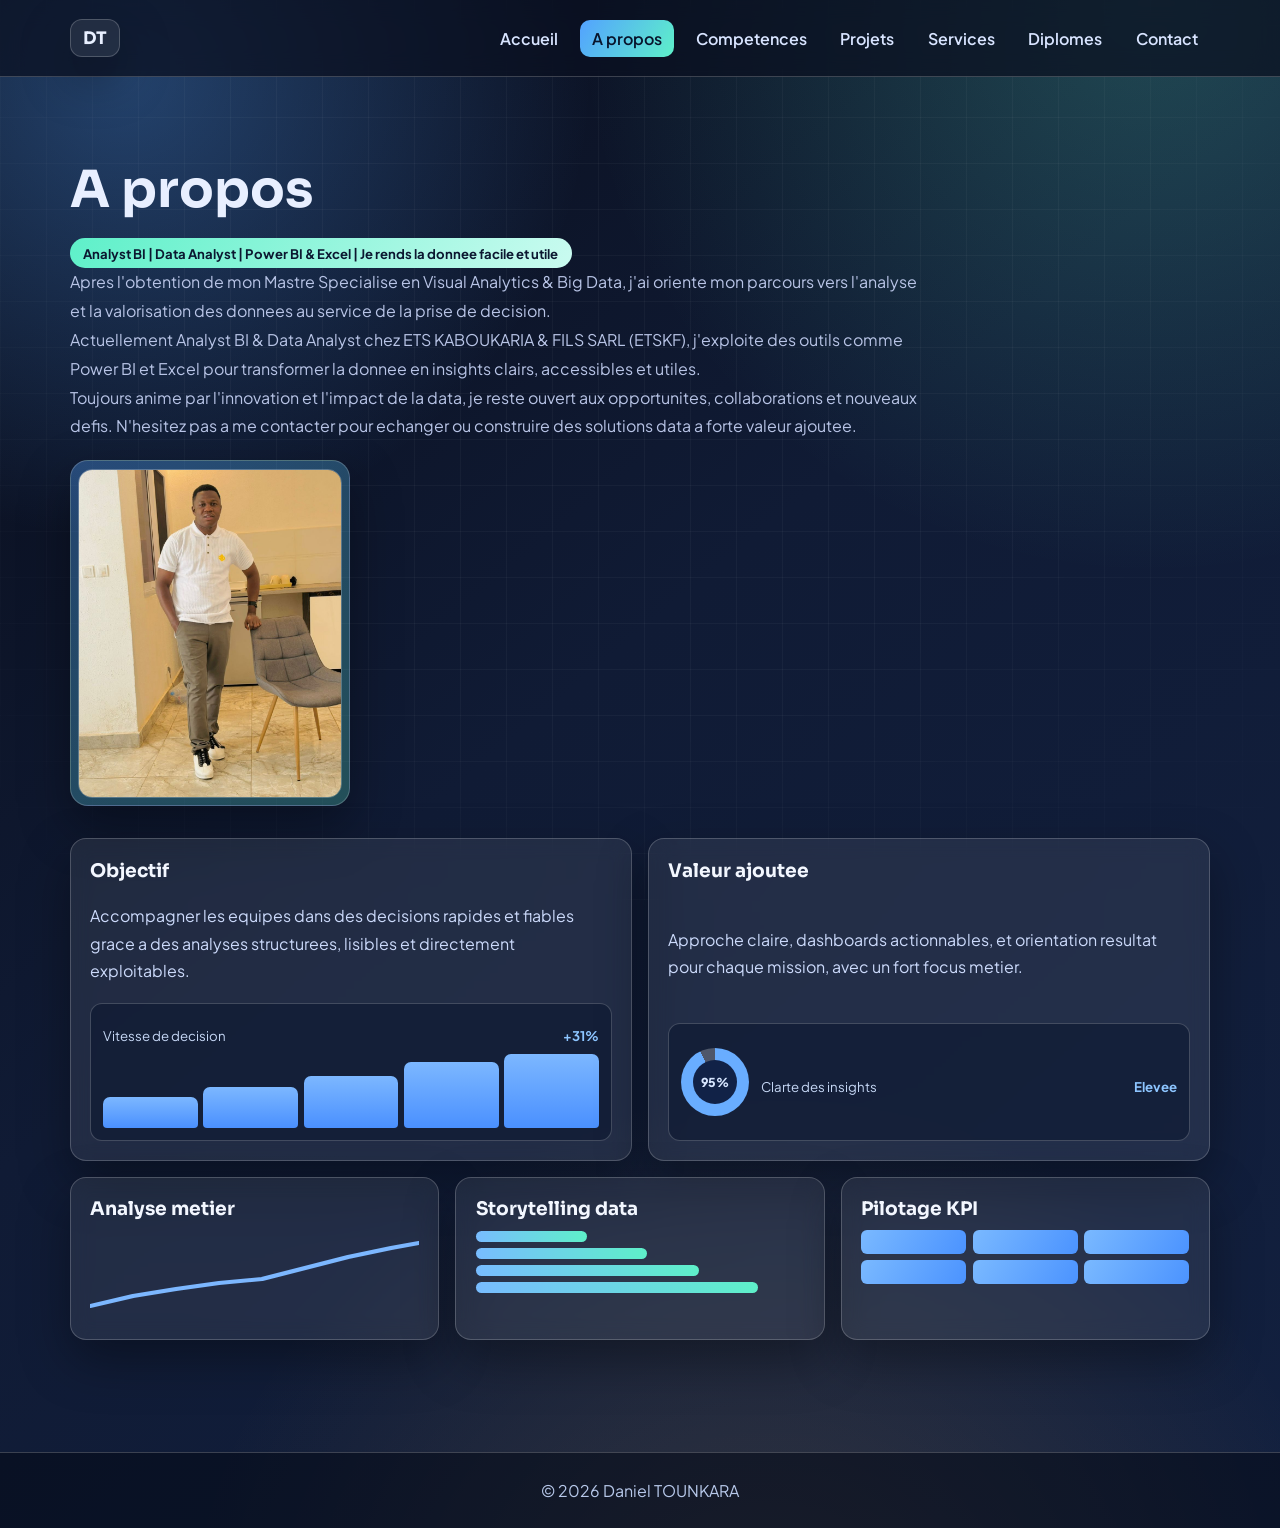
<file: about.html>
<!DOCTYPE html>
<html lang="fr">
<head>
  <meta charset="UTF-8">
  <meta name="viewport" content="width=device-width, initial-scale=1.0">
  <title>A propos | Daniel TOUNKARA</title>
  <link rel="preconnect" href="https://fonts.googleapis.com">
  <link rel="preconnect" href="https://fonts.gstatic.com" crossorigin>
  <link href="https://fonts.googleapis.com/css2?family=Sora:wght@400;600;700&family=Plus+Jakarta+Sans:wght@400;500;600;700&display=swap" rel="stylesheet">
  <link rel="stylesheet" href="https://cdnjs.cloudflare.com/ajax/libs/font-awesome/6.5.2/css/all.min.css">
  <link rel="stylesheet" href="style.css">
</head>
<body>
  <header class="site-header"><nav class="container nav"><a class="brand" href="index.html">DT</a><button id="menu-toggle" class="menu-toggle" aria-label="menu"><i class="fa-solid fa-bars"></i></button><ul id="nav-links" class="nav-links"><li><a href="index.html">Accueil</a></li><li><a class="active" href="about.html">A propos</a></li><li><a href="skills.html">Competences</a></li><li><a href="projects.html">Projets</a></li><li><a href="services.html">Services</a></li><li><a href="diplomas.html">Diplomes</a></li><li><a href="contact.html">Contact</a></li></ul></nav></header>
  <main class="page container section">
    <section class="reveal">
      <h1 class="page-title">A propos</h1>
      <p class="chip">Analyst BI | Data Analyst | Power BI & Excel | Je rends la donnee facile et utile</p>
      <p class="lead">
        Apres l'obtention de mon Mastre Specialise en Visual Analytics & Big Data,
        j'ai oriente mon parcours vers l'analyse et la valorisation des donnees
        au service de la prise de decision.
      </p>
      <p class="lead">
        Actuellement Analyst BI & Data Analyst chez ETS KABOUKARIA & FILS SARL (ETSKF),
        j'exploite des outils comme Power BI et Excel pour transformer la donnee
        en insights clairs, accessibles et utiles.
      </p>
      <p class="lead">
        Toujours anime par l'innovation et l'impact de la data, je reste ouvert
        aux opportunites, collaborations et nouveaux defis. N'hesitez pas a me
        contacter pour echanger ou construire des solutions data a forte valeur ajoutee.
      </p>
      <div class="about-profile-wrap">
        <img class="about-profile" src="Dani.jpeg" alt="Photo de profil de Daniel Tounkara">
      </div>
    </section>

    <section class="grid-two section-sm reveal about-enhanced">
      <article class="card about-text-card">
        <h3>Objectif</h3>
        <p>
          Accompagner les equipes dans des decisions rapides et fiables grace a des analyses
          structurees, lisibles et directement exploitables.
        </p>
        <div class="about-mini-chart goal-chart">
          <div class="kpi-row"><span>Vitesse de decision</span><strong>+31%</strong></div>
          <div class="bars">
            <span style="height:36%"></span>
            <span style="height:48%"></span>
            <span style="height:62%"></span>
            <span style="height:78%"></span>
            <span style="height:88%"></span>
          </div>
        </div>
      </article>

      <article class="card about-text-card">
        <h3>Valeur ajoutee</h3>
        <p>
          Approche claire, dashboards actionnables, et orientation resultat pour chaque mission,
          avec un fort focus metier.
        </p>
        <div class="about-mini-chart value-chart">
          <div class="ring"><span>95%</span></div>
          <div class="kpi-row"><span>Clarte des insights</span><strong>Elevee</strong></div>
        </div>
      </article>
    </section>

    <section class="cards reveal about-kpi-grid">
      <article class="card about-kpi-card">
        <h3>Analyse metier</h3>
        <div class="line-plot">
          <svg viewBox="0 0 260 90" preserveAspectRatio="none" aria-hidden="true">
            <polyline points="0,76 34,66 68,59 102,53 136,49 170,38 204,27 238,18 260,13"></polyline>
          </svg>
        </div>
      </article>
      <article class="card about-kpi-card">
        <h3>Storytelling data</h3>
        <div class="stack">
          <span style="width:34%"></span>
          <span style="width:52%"></span>
          <span style="width:68%"></span>
          <span style="width:86%"></span>
        </div>
      </article>
      <article class="card about-kpi-card">
        <h3>Pilotage KPI</h3>
        <div class="db-grid">
          <span></span><span></span><span></span><span></span><span></span><span></span>
        </div>
      </article>
    </section>
  </main>
  <footer class="footer"><div class="container"><p>&copy; <span id="year"></span> Daniel TOUNKARA</p></div></footer>
  <button id="back-to-top" class="back-to-top" aria-label="haut"><i class="fa-solid fa-arrow-up"></i></button><script src="script.js"></script>
</body>
</html>
</file>
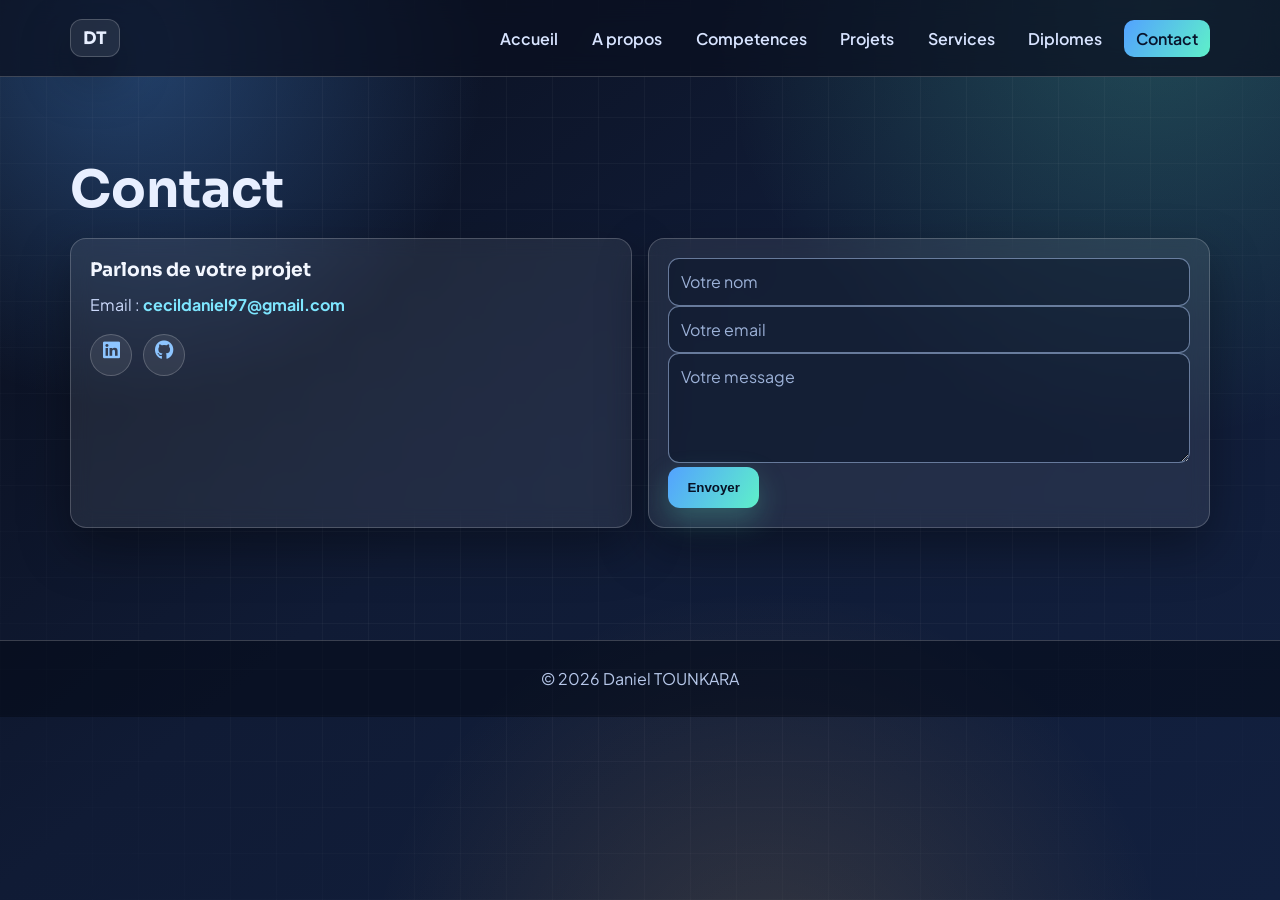
<file: contact.html>
<!DOCTYPE html>
<html lang="fr">
<head>
  <meta charset="UTF-8">
  <meta name="viewport" content="width=device-width, initial-scale=1.0">
  <title>Contact | Daniel TOUNKARA</title>
  <link rel="preconnect" href="https://fonts.googleapis.com">
  <link rel="preconnect" href="https://fonts.gstatic.com" crossorigin>
  <link href="https://fonts.googleapis.com/css2?family=Sora:wght@400;600;700&family=Plus+Jakarta+Sans:wght@400;500;600;700&display=swap" rel="stylesheet">
  <link rel="stylesheet" href="https://cdnjs.cloudflare.com/ajax/libs/font-awesome/6.5.2/css/all.min.css">
  <link rel="stylesheet" href="style.css">
</head>
<body>
  <header class="site-header"><nav class="container nav"><a class="brand" href="index.html">DT</a><button id="menu-toggle" class="menu-toggle" aria-label="menu"><i class="fa-solid fa-bars"></i></button><ul id="nav-links" class="nav-links"><li><a href="index.html">Accueil</a></li><li><a href="about.html">A propos</a></li><li><a href="skills.html">Competences</a></li><li><a href="projects.html">Projets</a></li><li><a href="services.html">Services</a></li><li><a href="diplomas.html">Diplomes</a></li><li><a class="active" href="contact.html">Contact</a></li></ul></nav></header>
  <main class="page container section"><h1 class="page-title reveal">Contact</h1><div class="grid-two reveal"><article class="card"><h3>Parlons de votre projet</h3><p>Email : <a class="email-highlight" href="mailto:cecildaniel97@gmail.com">cecildaniel97@gmail.com</a></p><div class="social"><a href="https://www.linkedin.com/in/daniel-tounkara-653138165/?skipRedirect=true" target="_blank" rel="noopener noreferrer" aria-label="LinkedIn"><i class="fa-brands fa-linkedin"></i></a><a href="https://github.com/cecildaniel97" target="_blank" rel="noopener noreferrer" aria-label="GitHub"><i class="fa-brands fa-github"></i></a></div></article><form class="card contact-form"><input type="text" placeholder="Votre nom" required><input type="email" placeholder="Votre email" required><textarea placeholder="Votre message" required></textarea><button class="btn btn-primary" type="submit">Envoyer</button></form></div></main>
  <footer class="footer"><div class="container"><p>&copy; <span id="year"></span> Daniel TOUNKARA</p></div></footer>
  <button id="back-to-top" class="back-to-top" aria-label="haut"><i class="fa-solid fa-arrow-up"></i></button><script src="script.js"></script>
</body>
</html>
</file>
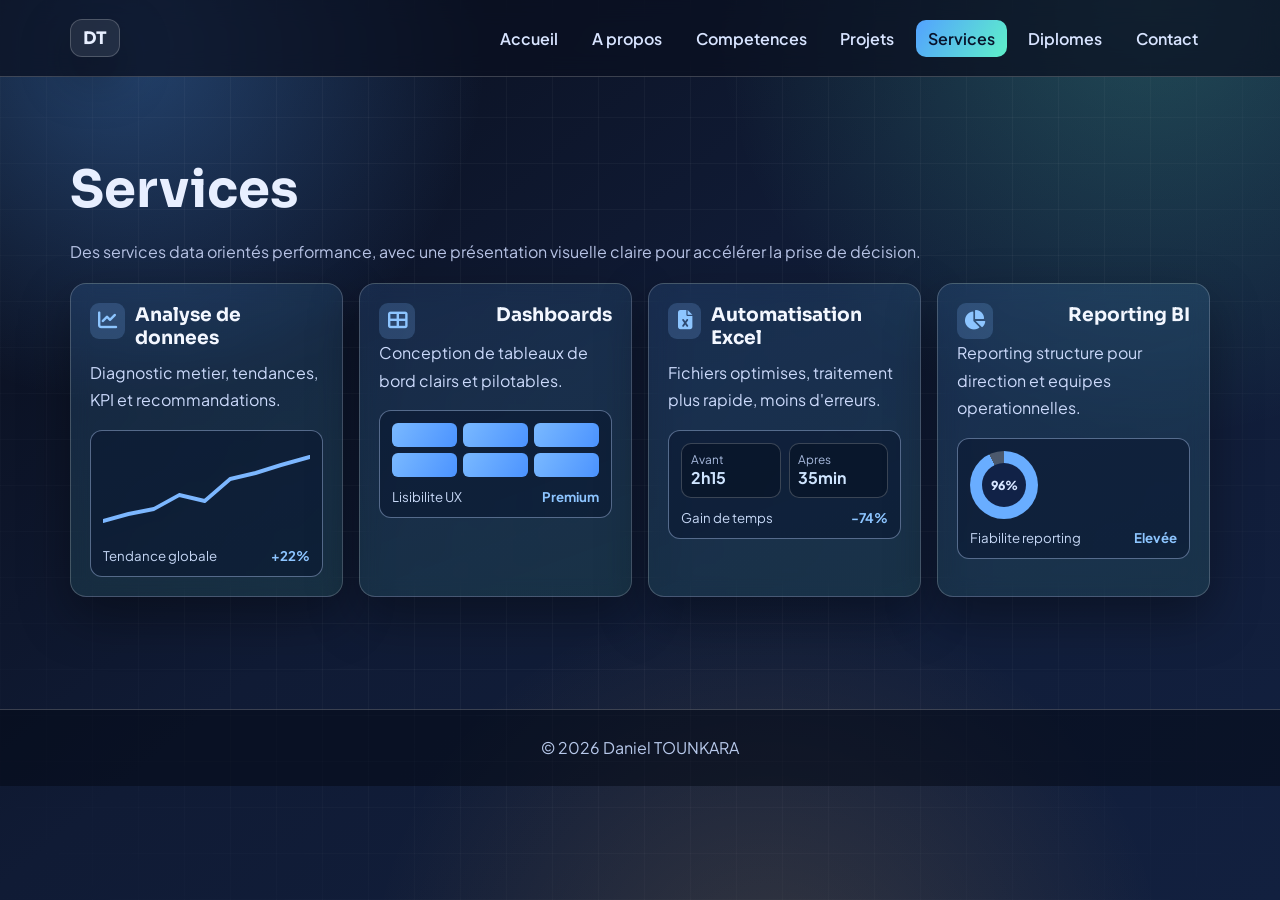
<file: services.html>
<!DOCTYPE html>
<html lang="fr">
<head>
  <meta charset="UTF-8">
  <meta name="viewport" content="width=device-width, initial-scale=1.0">
  <title>Services | Daniel TOUNKARA</title>
  <link rel="preconnect" href="https://fonts.googleapis.com">
  <link rel="preconnect" href="https://fonts.gstatic.com" crossorigin>
  <link href="https://fonts.googleapis.com/css2?family=Sora:wght@400;600;700&family=Plus+Jakarta+Sans:wght@400;500;600;700&display=swap" rel="stylesheet">
  <link rel="stylesheet" href="https://cdnjs.cloudflare.com/ajax/libs/font-awesome/6.5.2/css/all.min.css">
  <link rel="stylesheet" href="style.css">
</head>
<body>
  <header class="site-header"><nav class="container nav"><a class="brand" href="index.html">DT</a><button id="menu-toggle" class="menu-toggle" aria-label="menu"><i class="fa-solid fa-bars"></i></button><ul id="nav-links" class="nav-links"><li><a href="index.html">Accueil</a></li><li><a href="about.html">A propos</a></li><li><a href="skills.html">Competences</a></li><li><a href="projects.html">Projets</a></li><li><a class="active" href="services.html">Services</a></li><li><a href="diplomas.html">Diplomes</a></li><li><a href="contact.html">Contact</a></li></ul></nav></header>
  <main class="page container section">
    <h1 class="page-title reveal">Services</h1>
    <p class="projects-intro reveal">Des services data orientés performance, avec une présentation visuelle claire pour accélérer la prise de décision.</p>
    <div class="cards services-showcase-grid reveal">
      <article class="card service-showcase">
        <div class="service-top"><i class="fa-solid fa-chart-line"></i><h3>Analyse de donnees</h3></div>
        <p>Diagnostic metier, tendances, KPI et recommandations.</p>
        <div class="service-chart sc-trend">
          <svg viewBox="0 0 260 90" preserveAspectRatio="none" aria-hidden="true">
            <polyline points="0,78 32,71 64,66 96,52 128,58 160,36 192,30 224,22 260,14"></polyline>
          </svg>
          <div class="kpi-row"><span>Tendance globale</span><strong>+22%</strong></div>
        </div>
      </article>

      <article class="card service-showcase">
        <div class="service-top"><i class="fa-solid fa-table-cells-large"></i><h3>Dashboards</h3></div>
        <p>Conception de tableaux de bord clairs et pilotables.</p>
        <div class="service-chart sc-dashboard">
          <div class="db-grid">
            <span></span><span></span><span></span><span></span><span></span><span></span>
          </div>
          <div class="kpi-row"><span>Lisibilite UX</span><strong>Premium</strong></div>
        </div>
      </article>

      <article class="card service-showcase">
        <div class="service-top"><i class="fa-solid fa-file-excel"></i><h3>Automatisation Excel</h3></div>
        <p>Fichiers optimises, traitement plus rapide, moins d'erreurs.</p>
        <div class="service-chart sc-excel">
          <div class="before-after">
            <div><small>Avant</small><strong>2h15</strong></div>
            <div><small>Apres</small><strong>35min</strong></div>
          </div>
          <div class="kpi-row"><span>Gain de temps</span><strong>-74%</strong></div>
        </div>
      </article>

      <article class="card service-showcase">
        <div class="service-top"><i class="fa-solid fa-chart-pie"></i><h3>Reporting BI</h3></div>
        <p>Reporting structure pour direction et equipes operationnelles.</p>
        <div class="service-chart sc-reporting">
          <div class="ring"><span>96%</span></div>
          <div class="kpi-row"><span>Fiabilite reporting</span><strong>Elevée</strong></div>
        </div>
      </article>
    </div>
  </main>
  <footer class="footer"><div class="container"><p>&copy; <span id="year"></span> Daniel TOUNKARA</p></div></footer>
  <button id="back-to-top" class="back-to-top" aria-label="haut"><i class="fa-solid fa-arrow-up"></i></button><script src="script.js"></script>
</body>
</html>
</file>
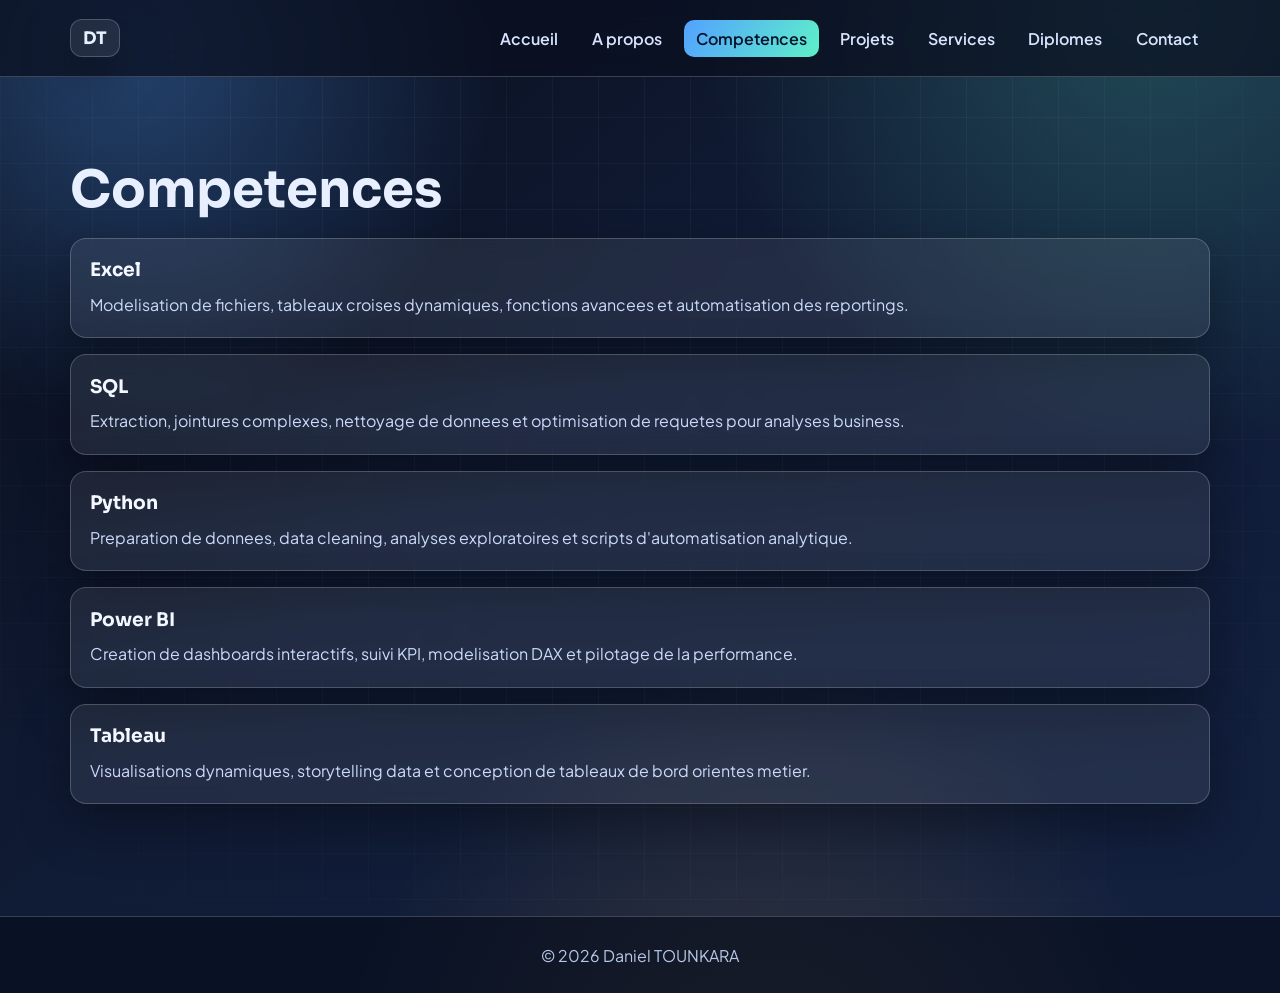
<file: skills.html>
<!DOCTYPE html>
<html lang="fr">
<head>
  <meta charset="UTF-8">
  <meta name="viewport" content="width=device-width, initial-scale=1.0">
  <title>Competences | Daniel TOUNKARA</title>
  <link rel="preconnect" href="https://fonts.googleapis.com">
  <link rel="preconnect" href="https://fonts.gstatic.com" crossorigin>
  <link href="https://fonts.googleapis.com/css2?family=Sora:wght@400;600;700&family=Plus+Jakarta+Sans:wght@400;500;600;700&display=swap" rel="stylesheet">
  <link rel="stylesheet" href="https://cdnjs.cloudflare.com/ajax/libs/font-awesome/6.5.2/css/all.min.css">
  <link rel="stylesheet" href="style.css">
</head>
<body>
  <header class="site-header"><nav class="container nav"><a class="brand" href="index.html">DT</a><button id="menu-toggle" class="menu-toggle" aria-label="menu"><i class="fa-solid fa-bars"></i></button><ul id="nav-links" class="nav-links"><li><a href="index.html">Accueil</a></li><li><a href="about.html">A propos</a></li><li><a class="active" href="skills.html">Competences</a></li><li><a href="projects.html">Projets</a></li><li><a href="services.html">Services</a></li><li><a href="diplomas.html">Diplomes</a></li><li><a href="contact.html">Contact</a></li></ul></nav></header>
  <main class="page container section">
    <h1 class="page-title reveal">Competences</h1>
    <div class="skills-grid reveal">
      <article class="card">
        <h3>Excel</h3>
        <p>Modelisation de fichiers, tableaux croises dynamiques, fonctions avancees et automatisation des reportings.</p>
        <div class="bar"><span style="width:92%"></span></div>
      </article>
      <article class="card">
        <h3>SQL</h3>
        <p>Extraction, jointures complexes, nettoyage de donnees et optimisation de requetes pour analyses business.</p>
        <div class="bar"><span style="width:88%"></span></div>
      </article>
      <article class="card">
        <h3>Python</h3>
        <p>Preparation de donnees, data cleaning, analyses exploratoires et scripts d'automatisation analytique.</p>
        <div class="bar"><span style="width:84%"></span></div>
      </article>
      <article class="card">
        <h3>Power BI</h3>
        <p>Creation de dashboards interactifs, suivi KPI, modelisation DAX et pilotage de la performance.</p>
        <div class="bar"><span style="width:90%"></span></div>
      </article>
      <article class="card">
        <h3>Tableau</h3>
        <p>Visualisations dynamiques, storytelling data et conception de tableaux de bord orientes metier.</p>
        <div class="bar"><span style="width:85%"></span></div>
      </article>
    </div>
  </main>
  <footer class="footer"><div class="container"><p>&copy; <span id="year"></span> Daniel TOUNKARA</p></div></footer>
  <button id="back-to-top" class="back-to-top" aria-label="haut"><i class="fa-solid fa-arrow-up"></i></button><script src="script.js"></script>
</body>
</html>
</file>
<file: style.css>
:root {
  --bg: #0b1020;
  --bg-soft: #121a31;
  --surface: rgba(255, 255, 255, 0.08);
  --surface-strong: rgba(255, 255, 255, 0.14);
  --text: #e8efff;
  --muted: #b8c4e6;
  --primary: #53a2ff;
  --secondary: #5ef0c9;
  --accent: #ffc15e;
  --danger: #ff6b6b;
  --line: rgba(255, 255, 255, 0.2);
  --shadow: 0 20px 50px rgba(0, 0, 0, 0.35);
}

* { box-sizing: border-box; margin: 0; padding: 0; }
html { scroll-behavior: smooth; }

body {
  font-family: "Plus Jakarta Sans", sans-serif;
  color: var(--text);
  background:
    radial-gradient(circle at 10% 5%, rgba(83, 162, 255, 0.35), transparent 25%),
    radial-gradient(circle at 90% 0%, rgba(94, 240, 201, 0.22), transparent 30%),
    radial-gradient(circle at 60% 110%, rgba(255, 193, 94, 0.15), transparent 32%),
    linear-gradient(140deg, #090d1a, #101b35 45%, #12203f 100%);
  min-height: 100vh;
}

body::before {
  content: "";
  position: fixed;
  inset: 0;
  z-index: -1;
  pointer-events: none;
  background:
    repeating-linear-gradient(90deg, rgba(255, 255, 255, 0.035) 0 1px, transparent 1px 46px),
    repeating-linear-gradient(0deg, rgba(255, 255, 255, 0.035) 0 1px, transparent 1px 46px);
  mask-image: radial-gradient(circle at 50% 30%, black 50%, transparent 100%);
}

h1, h2, h3, .brand { font-family: "Sora", sans-serif; }

.container { width: min(1140px, 92%); margin: 0 auto; }
.section { padding: 5rem 0; }
.section-sm { margin-top: 2rem; }
.page-title { font-size: clamp(2rem, 4vw, 3.25rem); margin-bottom: 1rem; }
.projects-intro, .lead { max-width: 72ch; color: var(--muted); line-height: 1.8; }
.projects-intro { margin-bottom: 1rem; }

.site-header {
  position: sticky;
  top: 0;
  z-index: 80;
  border-bottom: 1px solid var(--line);
  backdrop-filter: blur(12px);
  background: rgba(10, 16, 33, 0.72);
}

.nav {
  min-height: 76px;
  display: flex;
  align-items: center;
  justify-content: space-between;
}

.brand {
  text-decoration: none;
  color: var(--text);
  font-size: 1.08rem;
  font-weight: 700;
  border: 1px solid var(--line);
  background: var(--surface);
  padding: 0.42rem 0.74rem;
  border-radius: 12px;
  box-shadow: var(--shadow);
}

.nav-links { list-style: none; display: flex; gap: 0.6rem; }
.nav-links a {
  text-decoration: none;
  color: #d8e4ff;
  font-weight: 600;
  padding: 0.5rem 0.75rem;
  border-radius: 10px;
  transition: all 0.25s ease;
}
.nav-links a:hover,
.nav-links a.active {
  color: #08142c;
  background: linear-gradient(120deg, var(--primary), var(--secondary));
}

.menu-toggle {
  display: none;
  border: none;
  background: transparent;
  color: var(--text);
  font-size: 1.1rem;
}

.hero-main {
  min-height: calc(100vh - 76px);
  display: grid;
  align-items: center;
}

.hero {
  display: grid;
  grid-template-columns: 1.05fr 0.95fr;
  gap: 2rem;
  align-items: center;
}

.chip {
  display: inline-flex;
  align-items: center;
  gap: 0.4rem;
  font-size: 0.82rem;
  font-weight: 700;
  border-radius: 999px;
  padding: 0.42rem 0.84rem;
  color: #0b1730;
  background: linear-gradient(120deg, var(--secondary), #cafbf0);
}

.hero h1 {
  margin-top: 0.9rem;
  font-size: clamp(2.3rem, 5vw, 4.1rem);
  line-height: 1.08;
}

.title {
  margin-top: 0.45rem;
  color: #c7d5f8;
  font-size: clamp(1.1rem, 2.3vw, 1.45rem);
  font-weight: 600;
}

.hero-actions {
  margin-top: 1.55rem;
  display: flex;
  gap: 0.8rem;
  flex-wrap: wrap;
}

.hero-stats {
  margin-top: 1.2rem;
  display: grid;
  grid-template-columns: repeat(3, minmax(0, 1fr));
  gap: 0.7rem;
}

.stat-pill {
  border: 1px solid var(--line);
  border-radius: 12px;
  padding: 0.7rem;
  background: rgba(255, 255, 255, 0.08);
}
.stat-pill strong { color: #9dc6ff; }
.stat-pill span { display: block; margin-top: 0.16rem; color: #d1dbf4; font-size: 0.8rem; }

.hero-media {
  position: relative;
  transition: transform 0.2s ease;
}
.hero-media img {
  width: 100%;
  min-height: 360px;
  border-radius: 18px;
  object-fit: cover;
  border: 1px solid var(--line);
  box-shadow: var(--shadow);
  animation: floatCard 6s ease-in-out infinite;
}

.floating-badge {
  position: absolute;
  border: 1px solid var(--line);
  border-radius: 999px;
  padding: 0.45rem 0.78rem;
  font-size: 0.78rem;
  font-weight: 700;
  color: #dcf8ff;
  background: rgba(13, 24, 48, 0.88);
  animation: pulse 2.7s ease-in-out infinite;
}
.floating-badge i { color: #80f7dd; margin-right: 0.35rem; }
.badge-top { top: -12px; left: -12px; }
.badge-bottom { right: -10px; bottom: 14px; animation-delay: 0.7s; }

.btn {
  border: none;
  border-radius: 12px;
  padding: 0.82rem 1.2rem;
  font-weight: 700;
  text-decoration: none;
  cursor: pointer;
  display: inline-flex;
  align-items: center;
  justify-content: center;
  transition: transform 0.25s ease, box-shadow 0.25s ease;
}
.btn:hover { transform: translateY(-2px); }
.btn-primary {
  color: #071226;
  background: linear-gradient(120deg, var(--primary), var(--secondary));
  box-shadow: 0 12px 28px rgba(94, 240, 201, 0.25);
}
.btn-soft {
  color: #dbe7ff;
  background: var(--surface);
  border: 1px solid var(--line);
}

.cards, .skills-grid, .grid-two, .showcase-grid, .services-showcase-grid, .diploma-grid {
  display: grid;
  gap: 1rem;
}
.cards { grid-template-columns: repeat(auto-fit, minmax(230px, 1fr)); }
.grid-two { grid-template-columns: repeat(2, minmax(0, 1fr)); }
.showcase-grid { grid-template-columns: repeat(auto-fit, minmax(250px, 1fr)); }
.services-showcase-grid { grid-template-columns: repeat(auto-fit, minmax(250px, 1fr)); }
.diploma-grid { grid-template-columns: repeat(auto-fit, minmax(260px, 1fr)); }

.card {
  border: 1px solid var(--line);
  border-radius: 16px;
  background: var(--surface);
  backdrop-filter: blur(10px);
  padding: 1.2rem;
  box-shadow: var(--shadow);
  transition: transform 0.28s ease, border-color 0.28s ease;
}
.card:hover {
  transform: translateY(-6px);
  border-color: rgba(132, 189, 255, 0.7);
}

.card h3 { margin-bottom: 0.6rem; color: #f3f7ff; }
.card p { color: #ccdafb; line-height: 1.72; }
.card i { color: #8dc5ff; margin-bottom: 0.6rem; font-size: 1.2rem; }

.tag {
  display: inline-block;
  margin-top: 0.8rem;
  font-size: 0.8rem;
  font-weight: 700;
  color: #06162f;
  background: linear-gradient(120deg, #86b9ff, #c0eaff);
  border-radius: 999px;
  padding: 0.3rem 0.68rem;
}

.form-grid { display: grid; gap: 0.8rem; }
.field-label { font-size: 0.9rem; color: #d4e2ff; font-weight: 600; }
.field-hint { color: #aebede; font-size: 0.85rem; }

input, textarea {
  width: 100%;
  border: 1px solid rgba(173, 198, 240, 0.55);
  border-radius: 11px;
  padding: 0.76rem;
  font: inherit;
  color: #f4f8ff;
  background: rgba(6, 16, 36, 0.46);
}
input::placeholder, textarea::placeholder { color: #9db2d8; }
textarea { min-height: 110px; resize: vertical; }

.project-showcase, .service-showcase {
  background: linear-gradient(160deg, rgba(83, 162, 255, 0.14), rgba(94, 240, 201, 0.1));
}

.showcase-head, .service-top {
  display: flex;
  justify-content: space-between;
  gap: 0.6rem;
  align-items: flex-start;
}

.mini-chart, .service-chart {
  margin-top: 1rem;
  border: 1px solid rgba(173, 198, 240, 0.45);
  border-radius: 12px;
  padding: 0.75rem;
  background: rgba(8, 20, 44, 0.52);
}

.kpi-row {
  margin-top: 0.65rem;
  display: flex;
  justify-content: space-between;
  color: #c7d8f6;
  font-size: 0.83rem;
}
.kpi-row strong { color: #8dc5ff; }

.chart-kpi .bars {
  height: 85px;
  display: grid;
  grid-template-columns: repeat(6, 1fr);
  align-items: end;
  gap: 0.35rem;
}
.chart-kpi .bars span {
  display: block;
  border-radius: 7px 7px 4px 4px;
  background: linear-gradient(180deg, #82beff, #4a90ff);
  animation: growBar 1s ease both;
}

.chart-sql .line-plot, .sc-trend svg {
  width: 100%;
  height: 90px;
}
.chart-sql polyline, .sc-trend polyline {
  fill: none;
  stroke: #7cb7ff;
  stroke-width: 4;
  stroke-linecap: round;
  stroke-linejoin: round;
  stroke-dasharray: 320;
  stroke-dashoffset: 320;
  animation: drawLine 1.2s ease forwards;
}

.chart-python {
  display: grid;
  grid-template-columns: 68px 1fr;
  gap: 0.7rem;
  align-items: center;
}
.donut, .ring {
  width: 68px;
  height: 68px;
  border-radius: 50%;
  display: grid;
  place-items: center;
  position: relative;
  background: conic-gradient(#69adff 0 334deg, rgba(255, 255, 255, 0.25) 334deg 360deg);
}
.donut::after, .ring::after {
  content: "";
  width: 44px;
  height: 44px;
  border-radius: 50%;
  background: #112247;
}
.donut span, .ring span {
  position: absolute;
  z-index: 1;
  font-size: 0.77rem;
  font-weight: 800;
  color: #d7e6ff;
}

.chart-tableau .stack { display: grid; gap: 0.35rem; }
.chart-tableau .stack span {
  display: block;
  height: 11px;
  border-radius: 999px;
  background: linear-gradient(90deg, #78bcff, #5ef0c9);
  animation: growWide 1s ease both;
}

.db-grid {
  display: grid;
  grid-template-columns: repeat(3, minmax(0, 1fr));
  gap: 0.4rem;
}
.db-grid span {
  height: 24px;
  border-radius: 6px;
  background: linear-gradient(120deg, #7ab9ff, #4b93ff);
  animation: tilePop 0.8s ease both;
}

.before-after {
  display: grid;
  grid-template-columns: 1fr 1fr;
  gap: 0.5rem;
}
.before-after div {
  border-radius: 10px;
  border: 1px solid var(--line);
  background: rgba(5, 14, 31, 0.5);
  padding: 0.55rem;
}
.before-after small { color: #a9bcdf; font-size: 0.74rem; display: block; }
.before-after strong { color: #cfe5ff; }

.service-top i {
  width: 36px;
  height: 36px;
  border-radius: 9px;
  display: grid;
  place-items: center;
  background: rgba(125, 183, 255, 0.2);
  margin: 0;
}

.about-enhanced {
  align-items: stretch;
}
.about-profile-wrap {
  margin-top: 1.2rem;
  width: min(280px, 70vw);
  border-radius: 18px;
  padding: 0.45rem;
  border: 1px solid var(--line);
  background: linear-gradient(140deg, rgba(83, 162, 255, 0.35), rgba(94, 240, 201, 0.25));
  box-shadow: var(--shadow);
  animation: floatCard 6s ease-in-out infinite;
}
.about-profile {
  width: 100%;
  aspect-ratio: 4 / 5;
  border-radius: 14px;
  object-fit: cover;
  object-position: center 20%;
  display: block;
  border: 1px solid rgba(255, 255, 255, 0.25);
}
.about-text-card {
  display: grid;
  gap: 0.7rem;
}
.about-mini-chart {
  margin-top: 0.45rem;
  border: 1px solid var(--line);
  border-radius: 12px;
  background: rgba(8, 20, 44, 0.52);
  padding: 0.75rem;
}
.goal-chart .bars {
  height: 84px;
  display: grid;
  grid-template-columns: repeat(5, 1fr);
  align-items: end;
  gap: 0.35rem;
}
.goal-chart .bars span {
  display: block;
  border-radius: 7px 7px 4px 4px;
  background: linear-gradient(180deg, #7cb7ff, #4a90ff);
  animation: growBar 1s ease both;
}
.value-chart {
  display: grid;
  grid-template-columns: 68px 1fr;
  align-items: center;
  gap: 0.75rem;
}
.about-kpi-grid {
  margin-top: 1rem;
  grid-template-columns: repeat(auto-fit, minmax(220px, 1fr));
}
.about-kpi-card .line-plot {
  margin-top: 0.55rem;
  height: 90px;
}
.about-kpi-card .line-plot svg {
  width: 100%;
  height: 100%;
}
.about-kpi-card .line-plot polyline {
  fill: none;
  stroke: #7cb7ff;
  stroke-width: 4;
  stroke-linecap: round;
  stroke-linejoin: round;
  stroke-dasharray: 320;
  stroke-dashoffset: 320;
  animation: drawLine 1.2s ease forwards;
}
.about-kpi-card .stack {
  margin-top: 0.7rem;
  display: grid;
  gap: 0.38rem;
}
.about-kpi-card .stack span {
  display: block;
  height: 11px;
  border-radius: 999px;
  background: linear-gradient(90deg, #78bcff, #5ef0c9);
  animation: growWide 1s ease both;
}

.project-visual {
  width: 100%;
  height: 220px;
  border-radius: 12px;
  object-fit: contain;
  object-position: center;
  background: rgba(7, 18, 40, 0.66);
  border: 1px solid var(--line);
  margin-bottom: 0.85rem;
  cursor: zoom-in;
  transition: transform 0.3s ease;
}
.project-visual:hover { transform: scale(1.04); }

.project-actions {
  margin-top: 0.85rem;
  display: flex;
  gap: 0.55rem;
  align-items: center;
  flex-wrap: wrap;
}

.link-btn {
  font-size: 0.86rem;
  font-weight: 700;
  color: #0a1730;
  background: linear-gradient(120deg, #8dc5ff, #b9f5e4);
  border: 1px solid rgba(255, 255, 255, 0.2);
  border-radius: 9px;
  padding: 0.45rem 0.75rem;
  text-decoration: none;
}

.delete-btn {
  border: none;
  border-radius: 9px;
  padding: 0.5rem 0.8rem;
  font-weight: 700;
  color: #fff;
  background: linear-gradient(120deg, #ff7f7f, #ff5d8f);
  cursor: pointer;
}

.diploma-file { margin-top: 0.45rem; color: #bfd0f0; font-size: 0.87rem; }

.profile-uploader input[type="file"] { display: none; }
.uploader-btn { width: fit-content; }
.profile-preview-wrap {
  width: 112px;
  height: 112px;
  margin-top: 0.75rem;
  border-radius: 50%;
  border: 2px dashed rgba(157, 198, 255, 0.6);
  overflow: hidden;
  background: rgba(11, 24, 50, 0.65);
}
#profile-preview { width: 100%; height: 100%; object-fit: cover; display: none; }

.social { display: flex; gap: 0.7rem; margin-top: 1rem; }
.social a {
  width: 42px;
  height: 42px;
  border-radius: 50%;
  display: grid;
  place-items: center;
  border: 1px solid var(--line);
  text-decoration: none;
  color: #dff1ff;
  background: var(--surface);
}

.email-highlight {
  color: #7ee6ff;
  font-weight: 700;
  text-decoration: none;
}
.email-highlight:hover {
  color: #b2f3ff;
  text-decoration: underline;
}

.footer {
  margin-top: 2rem;
  padding: 1.7rem 0;
  text-align: center;
  color: #b7c8ea;
  border-top: 1px solid var(--line);
  background: rgba(5, 10, 22, 0.55);
}

.back-to-top {
  position: fixed;
  right: 1rem;
  bottom: 1rem;
  width: 44px;
  height: 44px;
  border: none;
  border-radius: 50%;
  color: #0a1730;
  background: linear-gradient(120deg, var(--primary), var(--secondary));
  box-shadow: var(--shadow);
  cursor: pointer;
  opacity: 0;
  pointer-events: none;
  transition: 0.25s ease;
}
.back-to-top.show { opacity: 1; pointer-events: auto; }

.loader {
  position: fixed;
  inset: 0;
  display: grid;
  place-items: center;
  background: #0b1020;
  z-index: 120;
  transition: opacity 0.45s ease, visibility 0.45s ease;
}
.loader.hidden { opacity: 0; visibility: hidden; }
.loader-dot {
  width: 54px;
  height: 54px;
  border-radius: 50%;
  border: 4px solid rgba(157, 198, 255, 0.35);
  border-top-color: #9dc6ff;
  animation: spin 0.85s linear infinite;
}

.image-lightbox {
  position: fixed;
  inset: 0;
  z-index: 130;
  display: grid;
  place-items: center;
  padding: 1rem;
  background: rgba(0, 0, 0, 0.8);
  backdrop-filter: blur(6px);
  opacity: 0;
  visibility: hidden;
  transition: opacity 0.3s ease, visibility 0.3s ease;
}
.image-lightbox.show { opacity: 1; visibility: visible; }
.image-lightbox img {
  max-width: min(1100px, 94vw);
  max-height: 86vh;
  border-radius: 14px;
  border: 1px solid var(--line);
  box-shadow: var(--shadow);
  transform: scale(0.92);
  transition: transform 0.22s ease;
  transform-origin: center center;
  cursor: zoom-in;
}
.image-lightbox.show img { transform: scale(1); }
.lightbox-close {
  position: absolute;
  top: 1rem;
  right: 1rem;
  width: 42px;
  height: 42px;
  border: none;
  border-radius: 50%;
  color: #fff;
  background: rgba(255, 255, 255, 0.18);
  cursor: pointer;
}

.reveal {
  opacity: 0;
  transform: translateY(22px);
  transition: opacity 0.75s ease, transform 0.75s ease;
}
.reveal.visible { opacity: 1; transform: translateY(0); }
.project-card-enter { animation: cardIn 0.45s ease both; }
.admin-hidden { display: none !important; }

@keyframes spin { to { transform: rotate(360deg); } }
@keyframes floatCard { 0%,100% { transform: translateY(0); } 50% { transform: translateY(-8px); } }
@keyframes pulse { 0%,100% { transform: scale(1); } 50% { transform: scale(1.04); } }
@keyframes growBar { from { height: 0; } }
@keyframes drawLine { to { stroke-dashoffset: 0; } }
@keyframes growWide { from { width: 0; } }
@keyframes tilePop { from { transform: translateY(8px) scale(0.96); opacity: 0; } to { transform: translateY(0) scale(1); opacity: 1; } }
@keyframes cardIn { from { opacity: 0; transform: translateY(14px) scale(0.98); } to { opacity: 1; transform: translateY(0) scale(1); } }

@media (max-width: 940px) {
  .hero, .grid-two { grid-template-columns: 1fr; }
  .hero-stats { grid-template-columns: 1fr 1fr; }
}

@media (max-width: 760px) {
  .menu-toggle { display: inline-block; }
  .nav-links {
    position: absolute;
    top: 76px;
    right: 4%;
    width: min(285px, 92vw);
    display: none;
    flex-direction: column;
    gap: 0.35rem;
    border: 1px solid var(--line);
    border-radius: 12px;
    background: rgba(9, 17, 34, 0.95);
    padding: 0.85rem;
    box-shadow: var(--shadow);
  }
  .nav-links.show { display: flex; }
  .hero-stats { grid-template-columns: 1fr; }
  .floating-badge { position: static; display: inline-flex; margin: 0.4rem 0.35rem 0 0; }
}
</file>
